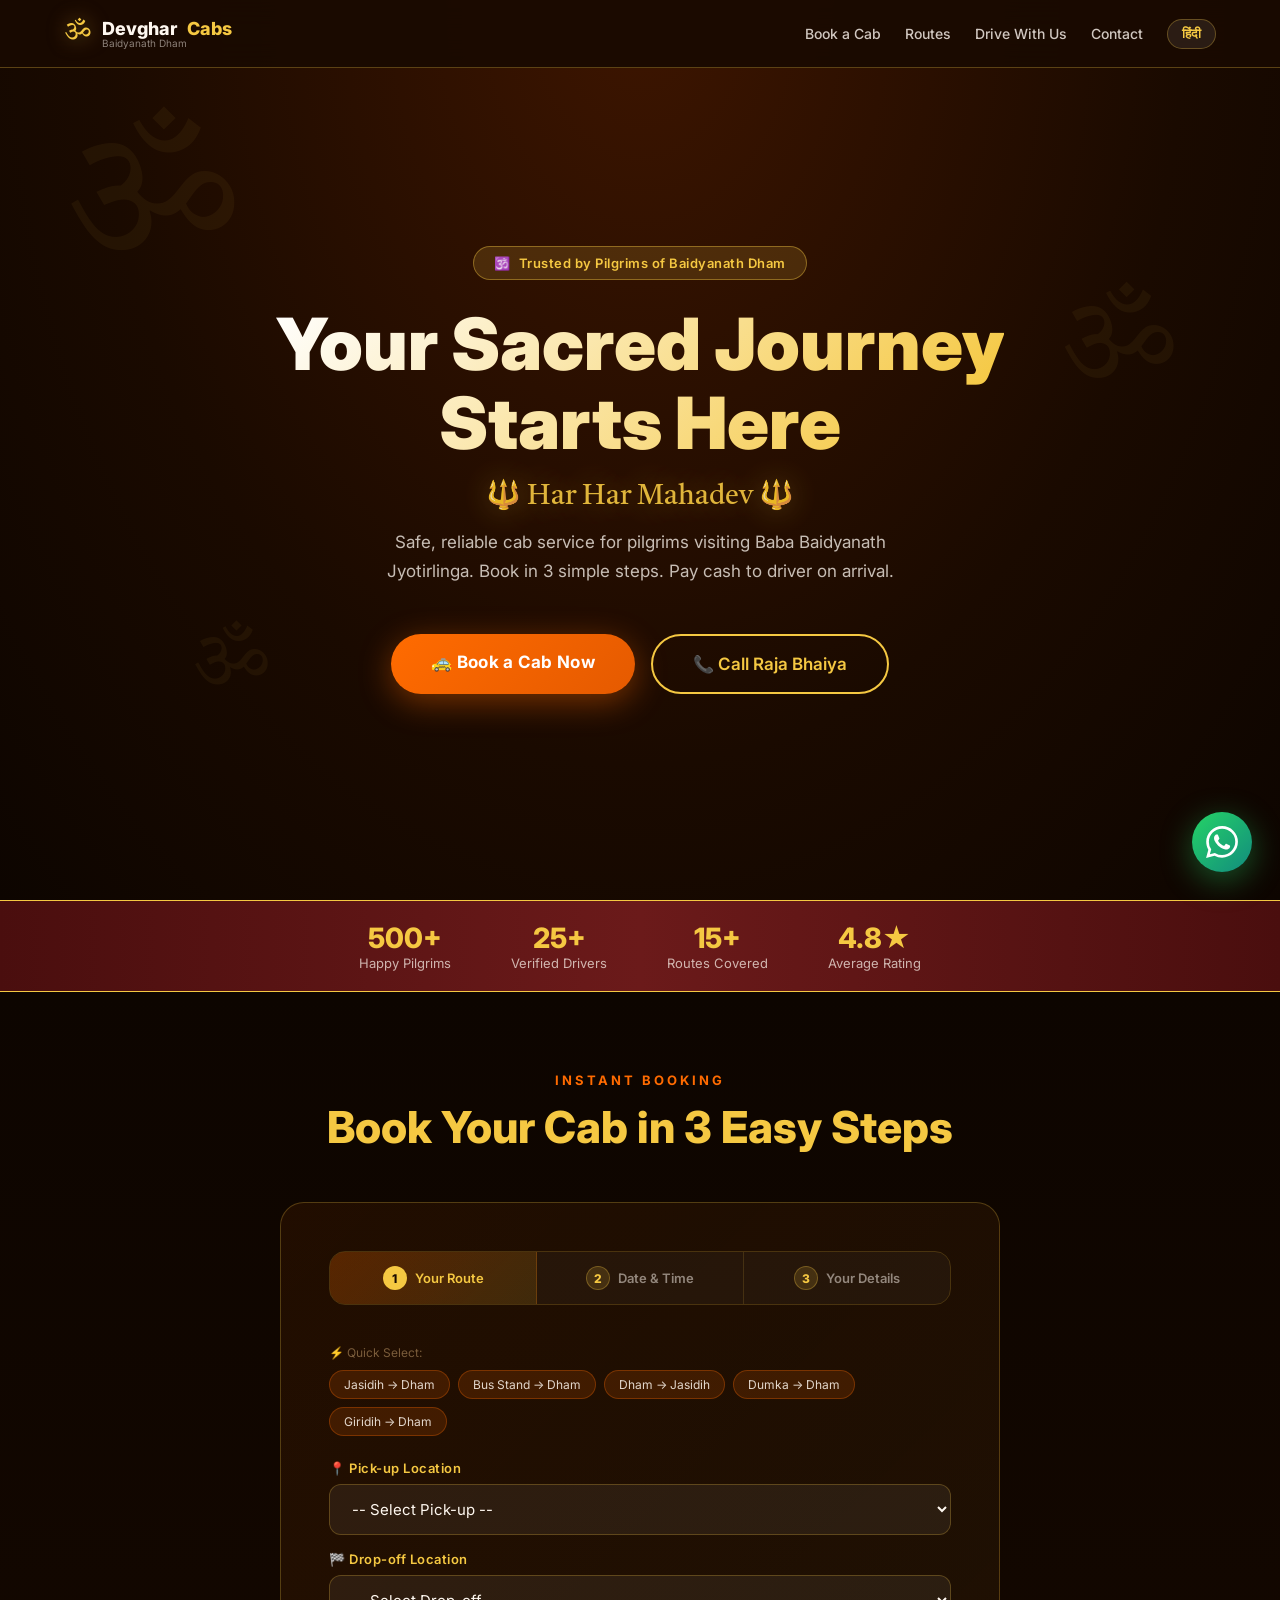
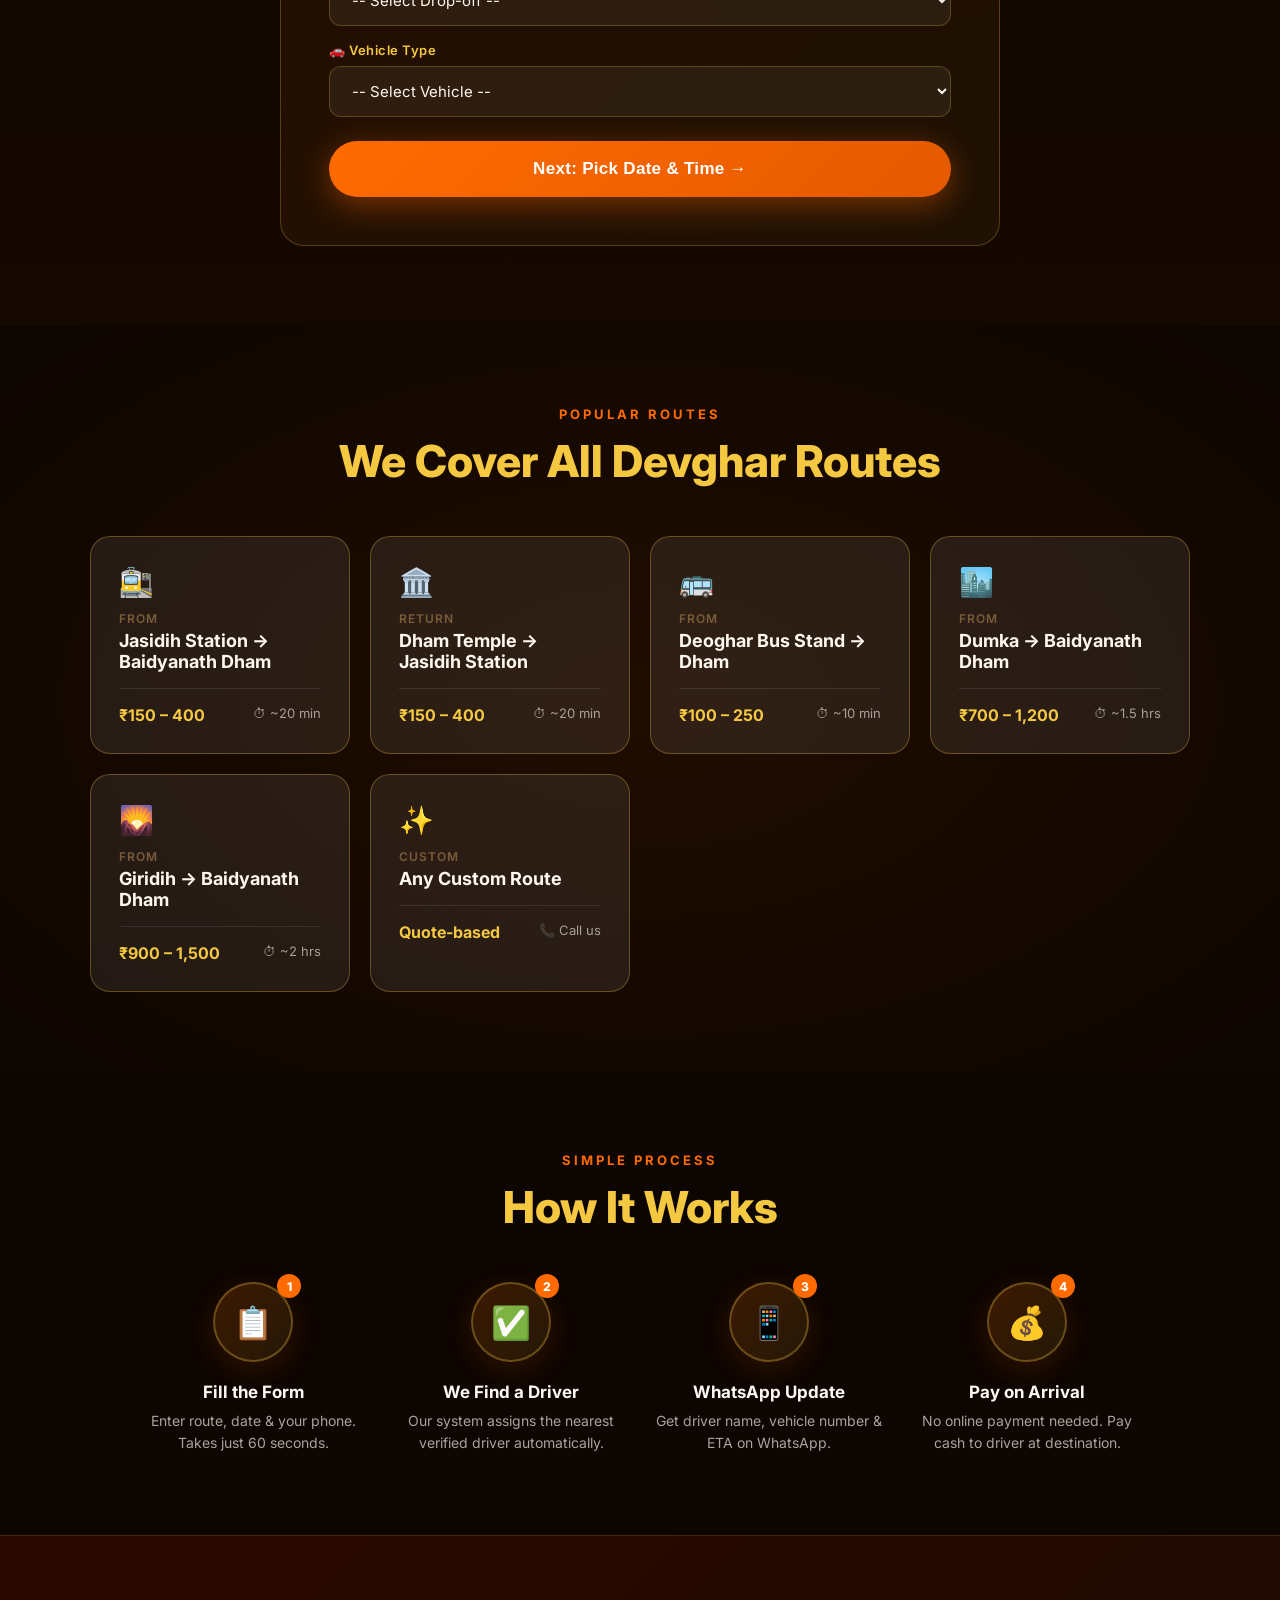
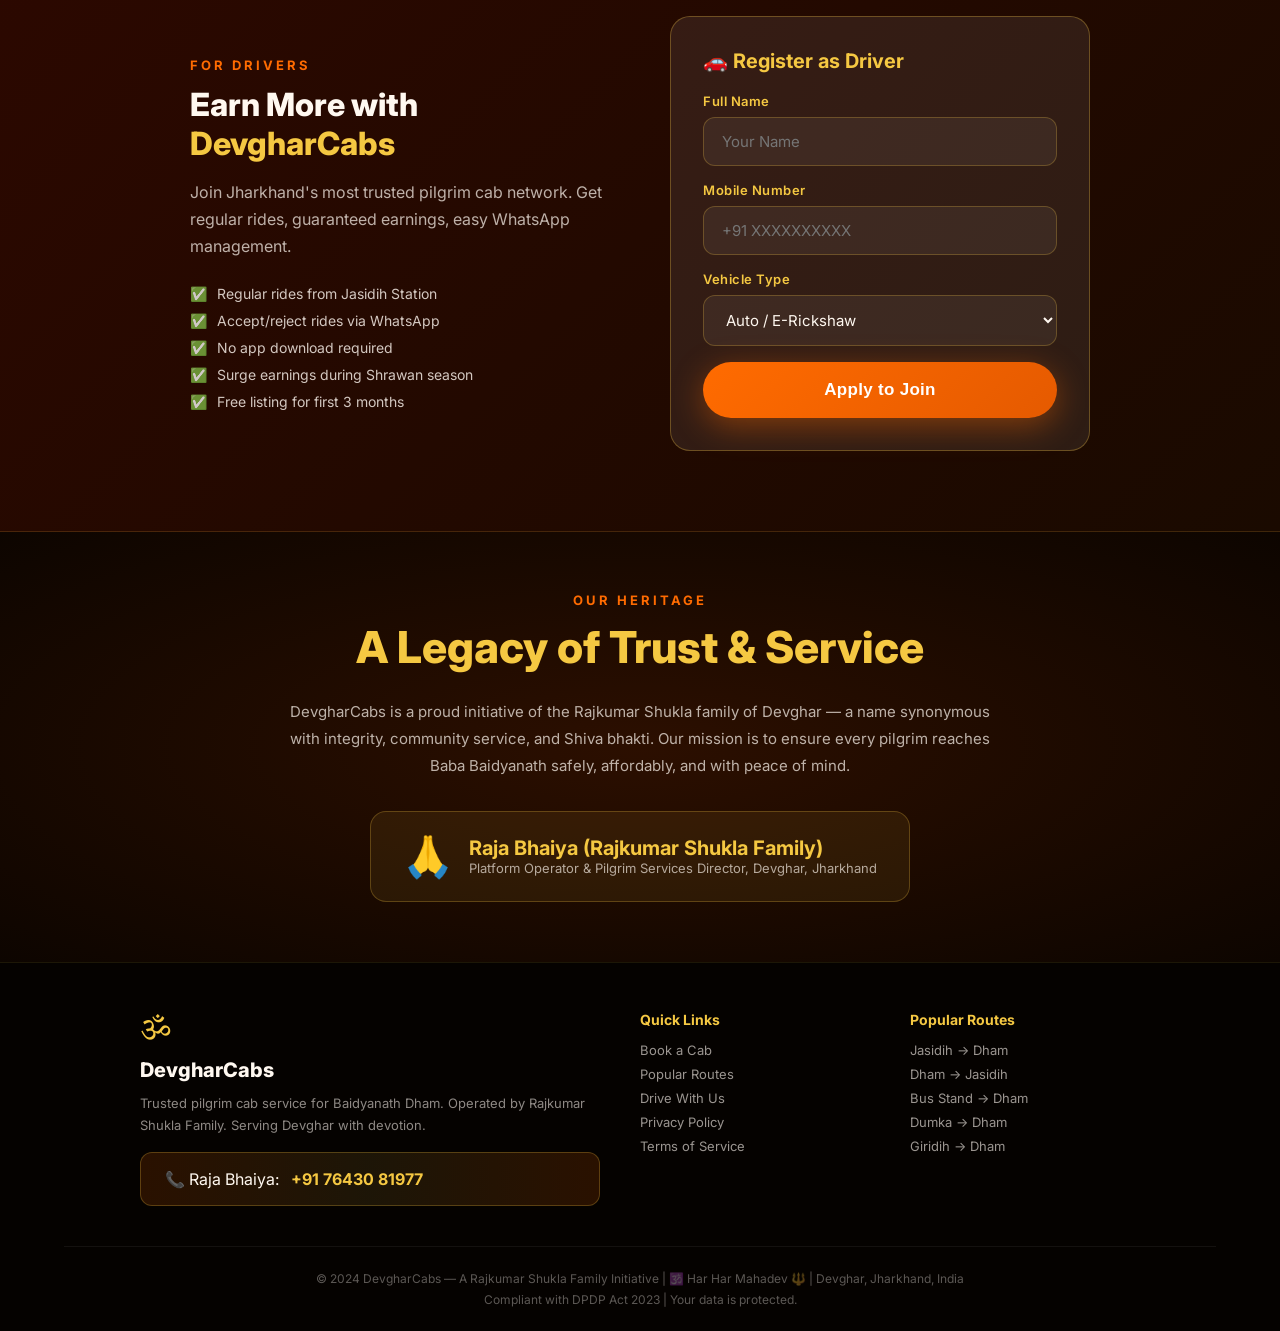
<file: devgharcabs_preview.html>
<!DOCTYPE html>
<html lang="en">
<head>
  <meta charset="UTF-8" />
  <meta name="viewport" content="width=device-width, initial-scale=1.0" />
  <title>DevgharCabs — Har Har Mahadev | Cab Booking for Baidyanath Dham</title>
  <meta name="description" content="Book trusted cabs for Baidyanath Dham, Devghar. Pilgrims' most loved cab service — operated by Rajkumar Shukla family. Instant booking, cash on arrival." />
  <meta name="keywords" content="cab in Devghar, Baidyanath Dham cab, Jasidih to Devghar cab, pilgrimage cab Devghar Jharkhand" />
  <link rel="preconnect" href="https://fonts.googleapis.com" />
  <link href="https://fonts.googleapis.com/css2?family=Tiro+Devanagari+Sanskrit&family=Inter:wght@300;400;500;600;700;800;900&display=swap" rel="stylesheet" />
  <style>
    :root {
      --saffron: #FF6B00;
      --deep-saffron: #E55A00;
      --gold: #F5C842;
      --maroon: #6B1A1A;
      --deep-maroon: #4A0E0E;
      --cream: #FFF8F0;
      --white: #FFFFFF;
      --dark-bg: #1A0A00;
      --text-dark: #2C1A00;
      --text-muted: #7A5C3A;
      --glass: rgba(255,255,255,0.08);
      --glass-border: rgba(245,200,66,0.3);
    }
    * { margin: 0; padding: 0; box-sizing: border-box; }
    html { scroll-behavior: smooth; }
    body {
      font-family: 'Inter', sans-serif;
      background: var(--dark-bg);
      color: var(--cream);
      overflow-x: hidden;
    }

    /* NAVBAR */
    nav {
      position: fixed; top: 0; width: 100%; z-index: 999;
      background: rgba(26,10,0,0.92);
      backdrop-filter: blur(20px);
      border-bottom: 1px solid var(--glass-border);
      padding: 0 5%;
      display: flex; align-items: center; justify-content: space-between;
      height: 68px;
    }
    .nav-logo { display: flex; align-items: center; gap: 10px; }
    .nav-logo .om {
      font-family: 'Tiro Devanagari Sanskrit', serif;
      font-size: 28px; color: var(--gold);
      text-shadow: 0 0 20px rgba(245,200,66,0.5);
      animation: pulse-glow 2s ease-in-out infinite;
    }
    .nav-logo .brand { font-weight: 800; font-size: 18px; }
    .nav-logo .brand span { color: var(--gold); }
    .nav-links { display: flex; gap: 24px; align-items: center; }
    .nav-links a { color: rgba(255,248,240,0.8); text-decoration: none; font-size: 14px; font-weight: 500; transition: color 0.2s; }
    .nav-links a:hover { color: var(--gold); }
    .lang-btn {
      background: var(--glass); border: 1px solid var(--glass-border);
      color: var(--gold); padding: 6px 14px; border-radius: 20px;
      cursor: pointer; font-size: 13px; font-weight: 600; transition: all 0.3s;
    }
    .lang-btn:hover { background: var(--gold); color: var(--dark-bg); }

    /* HERO */
    .hero {
      min-height: 100vh;
      background: radial-gradient(ellipse at 50% 0%, #3D1500 0%, #1A0A00 60%, #0D0500 100%);
      display: flex; align-items: center; justify-content: center;
      text-align: center; padding: 120px 5% 80px;
      position: relative; overflow: hidden;
    }
    .floating-om {
      position: absolute; font-family: 'Tiro Devanagari Sanskrit', serif;
      color: var(--gold); opacity: 0.05; animation: float 6s ease-in-out infinite;
      user-select: none; pointer-events: none;
    }
    .fo1 { font-size: 180px; top: 10%; left: 5%; animation-delay: 0s; }
    .fo2 { font-size: 120px; top: 30%; right: 8%; animation-delay: 2s; }
    .fo3 { font-size: 80px; bottom: 20%; left: 15%; animation-delay: 4s; }

    @keyframes float { 0%,100%{transform:translateY(0)} 50%{transform:translateY(-20px)} }
    @keyframes pulse-glow {
      0%,100%{text-shadow:0 0 20px rgba(245,200,66,0.5)}
      50%{text-shadow:0 0 40px rgba(245,200,66,0.9),0 0 60px rgba(255,107,0,0.4)}
    }
    @keyframes shimmer { 0%{background-position:-200% center} 100%{background-position:200% center} }
    @keyframes bounce { 0%{transform:scale(0);opacity:0} 70%{transform:scale(1.15)} 100%{transform:scale(1);opacity:1} }

    .hero-content { position: relative; z-index: 2; max-width: 800px; }
    .hero-badge {
      display: inline-flex; align-items: center; gap: 8px;
      background: rgba(245,200,66,0.15); border: 1px solid rgba(245,200,66,0.4);
      padding: 8px 20px; border-radius: 50px; font-size: 13px;
      color: var(--gold); font-weight: 600; margin-bottom: 24px; letter-spacing: 0.5px;
    }
    .hero-title {
      font-size: clamp(36px, 6vw, 72px); font-weight: 900; line-height: 1.1; margin-bottom: 16px;
      background: linear-gradient(135deg, #FFF 0%, var(--gold) 50%, var(--saffron) 100%);
      background-size: 200% auto;
      -webkit-background-clip: text; -webkit-text-fill-color: transparent; background-clip: text;
      animation: shimmer 4s linear infinite;
    }
    .hero-subtitle {
      font-family: 'Tiro Devanagari Sanskrit', serif;
      font-size: clamp(18px, 3vw, 28px); color: var(--gold);
      margin-bottom: 12px; opacity: 0.9; text-shadow: 0 0 30px rgba(245,200,66,0.4);
    }
    .hero-desc { font-size: 17px; color: rgba(255,248,240,0.75); margin-bottom: 48px; line-height: 1.7; max-width: 560px; margin-left: auto; margin-right: auto; }
    .hero-cta { display: flex; gap: 16px; justify-content: center; flex-wrap: wrap; }
    .btn-primary {
      background: linear-gradient(135deg, var(--saffron), var(--deep-saffron));
      color: white; padding: 18px 40px; border-radius: 50px;
      font-size: 17px; font-weight: 700; border: none; cursor: pointer;
      box-shadow: 0 8px 32px rgba(255,107,0,0.4); transition: all 0.3s;
      text-decoration: none; display: inline-block; letter-spacing: 0.3px;
    }
    .btn-primary:hover { transform: translateY(-3px); box-shadow: 0 16px 48px rgba(255,107,0,0.6); }
    .btn-secondary {
      background: transparent; color: var(--gold); padding: 18px 40px; border-radius: 50px;
      font-size: 17px; font-weight: 600; border: 2px solid var(--gold);
      cursor: pointer; transition: all 0.3s; text-decoration: none; display: inline-block;
    }
    .btn-secondary:hover { background: var(--gold); color: var(--dark-bg); transform: translateY(-3px); }

    /* TRUST STRIP */
    .trust-strip {
      background: linear-gradient(90deg, var(--deep-maroon), var(--maroon), var(--deep-maroon));
      padding: 20px 5%; display: flex; justify-content: center; gap: 60px; flex-wrap: wrap;
      border-top: 1px solid var(--gold); border-bottom: 1px solid var(--gold);
    }
    .trust-item { text-align: center; }
    .trust-num { font-size: 28px; font-weight: 800; color: var(--gold); }
    .trust-label { font-size: 13px; color: rgba(255,248,240,0.7); }

    /* BOOKING */
    .booking-section { padding: 80px 5%; background: linear-gradient(180deg, #0D0500 0%, #150800 100%); }
    .section-label { text-align: center; font-size: 13px; font-weight: 700; color: var(--saffron); letter-spacing: 3px; text-transform: uppercase; margin-bottom: 12px; }
    .section-title { text-align: center; font-size: clamp(28px, 4vw, 44px); font-weight: 800; margin-bottom: 48px; }
    .section-title span { color: var(--gold); }
    .booking-card {
      max-width: 720px; margin: 0 auto;
      background: linear-gradient(135deg, rgba(255,107,0,0.08), rgba(245,200,66,0.05));
      border: 1px solid rgba(245,200,66,0.25); border-radius: 24px; padding: 48px;
    }
    .steps { display: flex; margin-bottom: 40px; border-radius: 16px; overflow: hidden; border: 1px solid rgba(245,200,66,0.2); }
    .step {
      flex: 1; padding: 14px; text-align: center; cursor: pointer;
      background: rgba(255,255,255,0.03); transition: all 0.3s;
      font-size: 13px; font-weight: 600; color: rgba(255,248,240,0.5);
      border-right: 1px solid rgba(245,200,66,0.15);
      display: flex; align-items: center; justify-content: center; gap: 8px;
    }
    .step:last-child { border-right: none; }
    .step.active { background: linear-gradient(135deg, rgba(255,107,0,0.25), rgba(245,200,66,0.15)); color: var(--gold); }
    .step-num {
      width: 24px; height: 24px; border-radius: 50%;
      background: rgba(245,200,66,0.15); border: 1px solid rgba(245,200,66,0.3);
      display: flex; align-items: center; justify-content: center;
      font-size: 12px; font-weight: 800; color: var(--gold);
    }
    .step.active .step-num { background: var(--gold); color: var(--dark-bg); }
    .form-panel { display: none; }
    .form-panel.active { display: block; }
    .form-row { display: grid; grid-template-columns: 1fr 1fr; gap: 16px; margin-bottom: 16px; }
    .form-group { display: flex; flex-direction: column; gap: 8px; margin-bottom: 16px; }
    .form-group label { font-size: 13px; font-weight: 600; color: var(--gold); letter-spacing: 0.5px; }
    .form-group select, .form-group input {
      background: rgba(255,255,255,0.06); border: 1px solid rgba(245,200,66,0.25);
      color: var(--cream); padding: 14px 18px; border-radius: 12px;
      font-size: 15px; font-family: 'Inter', sans-serif; outline: none; transition: all 0.3s; width: 100%;
    }
    .form-group select:focus, .form-group input:focus { border-color: var(--gold); box-shadow: 0 0 0 3px rgba(245,200,66,0.15); }
    .form-group select option { background: #2C1A00; color: var(--cream); }
    .fare-estimate {
      background: rgba(245,200,66,0.1); border: 1px solid rgba(245,200,66,0.3);
      border-radius: 12px; padding: 16px; margin-bottom: 24px; text-align: center; display: none;
    }
    .fare-estimate.show { display: block; }
    .fare-amount { font-size: 28px; font-weight: 800; color: var(--gold); }
    .fare-note { font-size: 12px; color: rgba(255,248,240,0.6); margin-top: 4px; }
    .popular-routes { margin-bottom: 24px; }
    .routes-label { font-size: 12px; color: var(--text-muted); margin-bottom: 10px; }
    .route-chips { display: flex; gap: 8px; flex-wrap: wrap; }
    .route-chip {
      background: rgba(255,107,0,0.15); border: 1px solid rgba(255,107,0,0.3);
      color: rgba(255,248,240,0.85); padding: 6px 14px; border-radius: 50px;
      font-size: 12px; cursor: pointer; transition: all 0.2s; white-space: nowrap;
    }
    .route-chip:hover { background: rgba(255,107,0,0.35); border-color: var(--saffron); color: white; }
    .form-nav { display: flex; gap: 12px; justify-content: space-between; margin-top: 24px; }
    .btn-next { flex: 1; }
    .btn-back {
      background: rgba(255,255,255,0.08); color: var(--cream);
      border: 1px solid rgba(255,255,255,0.15); padding: 16px 24px;
      border-radius: 50px; cursor: pointer; font-size: 15px; font-weight: 600; transition: all 0.3s;
    }
    .btn-back:hover { background: rgba(255,255,255,0.15); }
    .booking-success { text-align: center; padding: 20px; display: none; }
    .success-icon { font-size: 64px; margin-bottom: 16px; animation: bounce 0.6s ease; }
    .booking-id {
      background: rgba(245,200,66,0.15); border: 1px solid rgba(245,200,66,0.4);
      border-radius: 12px; padding: 12px 20px; margin: 16px auto;
      font-size: 20px; font-weight: 800; color: var(--gold); display: inline-block; letter-spacing: 4px;
    }

    /* ROUTES SECTION */
    .routes-section { padding: 80px 5%; background: radial-gradient(ellipse at center, #200D00 0%, #0D0500 100%); }
    .routes-grid { display: grid; grid-template-columns: repeat(auto-fit, minmax(260px, 1fr)); gap: 20px; max-width: 1100px; margin: 0 auto; }
    .route-card {
      background: var(--glass); border: 1px solid var(--glass-border);
      border-radius: 20px; padding: 28px; cursor: pointer; transition: all 0.3s; position: relative; overflow: hidden;
    }
    .route-card::before { content:''; position:absolute; inset:0; background:linear-gradient(135deg,rgba(255,107,0,0.1),transparent); opacity:0; transition:opacity 0.3s; }
    .route-card:hover { transform: translateY(-6px); border-color: var(--gold); }
    .route-card:hover::before { opacity: 1; }
    .route-icon { font-size: 28px; margin-bottom: 12px; }
    .route-from { font-size: 12px; color: var(--text-muted); font-weight: 600; text-transform: uppercase; letter-spacing: 1px; }
    .route-to-name { font-size: 18px; font-weight: 700; color: var(--cream); margin: 4px 0; }
    .route-meta { display: flex; justify-content: space-between; margin-top: 16px; padding-top: 16px; border-top: 1px solid rgba(255,255,255,0.1); }
    .route-fare { color: var(--gold); font-weight: 700; font-size: 16px; }
    .route-time { color: rgba(255,248,240,0.6); font-size: 13px; }

    /* HOW IT WORKS */
    .hiw-section { padding: 80px 5%; background: #0D0500; }
    .hiw-steps { display: grid; grid-template-columns: repeat(auto-fit, minmax(220px, 1fr)); gap: 32px; max-width: 1000px; margin: 0 auto; }
    .hiw-step { text-align: center; position: relative; }
    .hiw-icon {
      width: 80px; height: 80px; border-radius: 50%;
      background: linear-gradient(135deg, rgba(255,107,0,0.2), rgba(245,200,66,0.1));
      border: 2px solid rgba(245,200,66,0.3);
      display: flex; align-items: center; justify-content: center;
      font-size: 32px; margin: 0 auto 20px;
      box-shadow: 0 8px 32px rgba(255,107,0,0.15);
    }
    .hiw-num {
      position: absolute; top: -8px; right: calc(50% - 48px);
      width: 24px; height: 24px; border-radius: 50%;
      background: var(--saffron); color: white; font-size: 12px; font-weight: 800;
      display: flex; align-items: center; justify-content: center;
    }
    .hiw-step h3 { font-size: 17px; font-weight: 700; margin-bottom: 8px; }
    .hiw-step p { font-size: 14px; color: rgba(255,248,240,0.65); line-height: 1.6; }

    /* DRIVER SECTION */
    .driver-section { padding: 80px 5%; background: linear-gradient(135deg, #2C0800, #1A0A00); border-top: 1px solid rgba(245,200,66,0.15); border-bottom: 1px solid rgba(245,200,66,0.15); }
    .driver-inner { max-width: 900px; margin: 0 auto; display: grid; grid-template-columns: 1fr 1fr; gap: 60px; align-items: center; }
    .driver-text h2 { font-size: 32px; font-weight: 800; margin-bottom: 16px; }
    .driver-text p { color: rgba(255,248,240,0.7); line-height: 1.7; margin-bottom: 24px; }
    .driver-perks { list-style: none; display: flex; flex-direction: column; gap: 10px; }
    .driver-perks li { display: flex; gap: 10px; font-size: 14px; color: rgba(255,248,240,0.8); align-items: center; }
    .driver-perks li::before { content: '✅'; }
    .driver-form { background: var(--glass); border: 1px solid var(--glass-border); border-radius: 20px; padding: 32px; }
    .driver-form h3 { font-size: 20px; font-weight: 700; margin-bottom: 20px; color: var(--gold); }

    /* BRAND SECTION */
    .brand-section { padding: 60px 5%; text-align: center; background: radial-gradient(ellipse at center, #2C0F00, #0D0500); }
    .brand-badge { display: inline-flex; align-items: center; gap: 16px; background: rgba(245,200,66,0.08); border: 1px solid rgba(245,200,66,0.25); border-radius: 16px; padding: 20px 32px; }
    .brand-icon { font-size: 40px; }
    .brand-text h3 { font-size: 20px; font-weight: 700; color: var(--gold); text-align: left; }
    .brand-text p { font-size: 13px; color: rgba(255,248,240,0.65); text-align: left; }

    /* FOOTER */
    footer { background: #050200; padding: 48px 5% 24px; border-top: 1px solid rgba(245,200,66,0.1); }
    .footer-grid { display: grid; grid-template-columns: 2fr 1fr 1fr; gap: 40px; max-width: 1000px; margin: 0 auto 40px; }
    .footer-brand .om { font-family: 'Tiro Devanagari Sanskrit', serif; font-size: 32px; color: var(--gold); }
    .footer-brand p { font-size: 13px; color: rgba(255,248,240,0.55); line-height: 1.7; margin-top: 10px; }
    .footer-col h4 { font-size: 14px; font-weight: 700; color: var(--gold); margin-bottom: 14px; }
    .footer-col a { display: block; font-size: 13px; color: rgba(255,248,240,0.6); text-decoration: none; margin-bottom: 8px; transition: color 0.2s; }
    .footer-col a:hover { color: var(--gold); }
    .footer-bottom { text-align: center; font-size: 12px; color: rgba(255,248,240,0.35); padding-top: 24px; border-top: 1px solid rgba(255,255,255,0.06); }
    .contact-bar { background: linear-gradient(90deg, rgba(255,107,0,0.15), rgba(245,200,66,0.1), rgba(255,107,0,0.15)); border: 1px solid rgba(245,200,66,0.25); border-radius: 12px; padding: 16px 24px; display: flex; align-items: center; gap: 12px; margin-top: 16px; }
    .contact-bar a { color: var(--gold); font-weight: 700; text-decoration: none; }

    /* FLOATING WHATSAPP */
    .wa-fab {
      position: fixed; bottom: 28px; right: 28px; z-index: 998;
      width: 60px; height: 60px; border-radius: 50%;
      background: linear-gradient(135deg, #25D366, #128C7E);
      display: flex; align-items: center; justify-content: center;
      box-shadow: 0 8px 32px rgba(37,211,102,0.4); cursor: pointer; text-decoration: none; transition: all 0.3s;
    }
    .wa-fab:hover { transform: scale(1.1); box-shadow: 0 12px 48px rgba(37,211,102,0.6); }
    .wa-fab svg { width: 32px; height: 32px; fill: white; }
    .wa-tooltip {
      position: absolute; right: 72px; background: rgba(0,0,0,0.85);
      color: white; padding: 6px 12px; border-radius: 8px; font-size: 12px;
      white-space: nowrap; pointer-events: none; opacity: 0; transition: opacity 0.2s;
    }
    .wa-fab:hover .wa-tooltip { opacity: 1; }

    /* HINDI MODE */
    body.hindi .en { display: none; }
    body.hindi .hi { display: inline; }
    body:not(.hindi) .hi { display: none; }

    /* RESPONSIVE */
    @media (max-width: 768px) {
      .nav-links { display: none; }
      .form-row { grid-template-columns: 1fr; }
      .driver-inner { grid-template-columns: 1fr; }
      .footer-grid { grid-template-columns: 1fr; }
      .booking-card { padding: 28px 20px; }
      .step span:not(.step-num) { display: none; }
      .trust-strip { gap: 30px; }
    }
  </style>
</head>
<body>

<!-- NAVBAR -->
<nav>
  <div class="nav-logo">
    <div class="om">ॐ</div>
    <div>
      <div class="nav-logo brand">Devghar<span>Cabs</span></div>
      <div style="font-size:10px;color:rgba(255,248,240,0.5);margin-top:-2px;">Baidyanath Dham</div>
    </div>
  </div>
  <div class="nav-links">
    <a href="#booking"><span class="en">Book a Cab</span><span class="hi">कैब बुक करें</span></a>
    <a href="#routes"><span class="en">Routes</span><span class="hi">रूट्स</span></a>
    <a href="#driver"><span class="en">Drive With Us</span><span class="hi">ड्राइवर बनें</span></a>
    <a href="#contact"><span class="en">Contact</span><span class="hi">संपर्क</span></a>
    <button class="lang-btn" onclick="toggleLang()">हिंदी</button>
  </div>
</nav>

<!-- HERO -->
<section class="hero">
  <div class="floating-om fo1">ॐ</div>
  <div class="floating-om fo2">ॐ</div>
  <div class="floating-om fo3">ॐ</div>
  <div class="hero-content">
    <div class="hero-badge">🕉️ <span class="en">Trusted by Pilgrims of Baidyanath Dham</span><span class="hi">बाबा बैद्यनाथ धाम के तीर्थयात्रियों का भरोसा</span></div>
    <h1 class="hero-title">
      <span class="en">Your Sacred Journey<br/>Starts Here</span>
      <span class="hi">आपकी पवित्र यात्रा<br/>यहाँ से शुरू होती है</span>
    </h1>
    <div class="hero-subtitle">🔱 <span class="en">Har Har Mahadev</span><span class="hi">हर हर महादेव</span> 🔱</div>
    <p class="hero-desc">
      <span class="en">Safe, reliable cab service for pilgrims visiting Baba Baidyanath Jyotirlinga. Book in 3 simple steps. Pay cash to driver on arrival.</span>
      <span class="hi">बाबा बैद्यनाथ ज्योतिर्लिंग जाने वाले तीर्थयात्रियों के लिए सुरक्षित कैब सेवा। 3 आसान चरणों में बुक करें। पहुँचने पर नकद भुगतान।</span>
    </p>
    <div class="hero-cta">
      <a href="#booking" class="btn-primary">🚕 <span class="en">Book a Cab Now</span><span class="hi">अभी कैब बुक करें</span></a>
      <a href="tel:+917643081977" class="btn-secondary">📞 <span class="en">Call Raja Bhaiya</span><span class="hi">राजा भैया को कॉल करें</span></a>
    </div>
  </div>
</section>

<!-- TRUST STRIP -->
<div class="trust-strip">
  <div class="trust-item"><div class="trust-num">500+</div><div class="trust-label"><span class="en">Happy Pilgrims</span><span class="hi">संतुष्ट यात्री</span></div></div>
  <div class="trust-item"><div class="trust-num">25+</div><div class="trust-label"><span class="en">Verified Drivers</span><span class="hi">सत्यापित ड्राइवर</span></div></div>
  <div class="trust-item"><div class="trust-num">15+</div><div class="trust-label"><span class="en">Routes Covered</span><span class="hi">रूट कवर किए</span></div></div>
  <div class="trust-item"><div class="trust-num">4.8★</div><div class="trust-label"><span class="en">Average Rating</span><span class="hi">औसत रेटिंग</span></div></div>
</div>

<!-- BOOKING SECTION -->
<section class="booking-section" id="booking">
  <div class="section-label"><span class="en">Instant Booking</span><span class="hi">तुरंत बुकिंग</span></div>
  <h2 class="section-title">
    <span class="en">Book Your Cab in <span>3 Easy Steps</span></span>
    <span class="hi"><span>3 आसान चरणों</span> में कैब बुक करें</span>
  </h2>
  <div class="booking-card">
    <div class="steps">
      <div class="step active" id="step-tab-1"><span class="step-num">1</span><span class="en">Your Route</span><span class="hi">रूट</span></div>
      <div class="step" id="step-tab-2"><span class="step-num">2</span><span class="en">Date & Time</span><span class="hi">तारीख</span></div>
      <div class="step" id="step-tab-3"><span class="step-num">3</span><span class="en">Your Details</span><span class="hi">जानकारी</span></div>
    </div>

    <!-- Panel 1 -->
    <div class="form-panel active" id="panel-1">
      <div class="popular-routes">
        <div class="routes-label">⚡ <span class="en">Quick Select:</span><span class="hi">जल्दी चुनें:</span></div>
        <div class="route-chips">
          <div class="route-chip" onclick="selectRoute('Jasidih Rly. Station','Baidyanath Dham Temple')">Jasidih → Dham</div>
          <div class="route-chip" onclick="selectRoute('Deoghar Bus Stand','Baidyanath Dham Temple')">Bus Stand → Dham</div>
          <div class="route-chip" onclick="selectRoute('Baidyanath Dham Temple','Jasidih Rly. Station')">Dham → Jasidih</div>
          <div class="route-chip" onclick="selectRoute('Dumka','Baidyanath Dham Temple')">Dumka → Dham</div>
          <div class="route-chip" onclick="selectRoute('Giridih','Baidyanath Dham Temple')">Giridih → Dham</div>
        </div>
      </div>
      <div class="form-group">
        <label>📍 <span class="en">Pick-up Location</span><span class="hi">पिकअप स्थान</span></label>
        <select id="pickup" onchange="updateFare()">
          <option value="">-- Select Pick-up --</option>
          <option>Jasidih Rly. Station</option>
          <option>Deoghar Bus Stand</option>
          <option>Baidyanath Dham Temple</option>
          <option>Dumka</option>
          <option>Giridih</option>
          <option>Chittaranjan</option>
          <option>Jhajha</option>
        </select>
      </div>
      <div class="form-group">
        <label>🏁 <span class="en">Drop-off Location</span><span class="hi">गंतव्य स्थान</span></label>
        <select id="dropoff" onchange="updateFare()">
          <option value="">-- Select Drop-off --</option>
          <option>Baidyanath Dham Temple</option>
          <option>Jasidih Rly. Station</option>
          <option>Deoghar Bus Stand</option>
          <option>Dumka</option>
          <option>Giridih</option>
          <option>Chittaranjan</option>
          <option>Jhajha</option>
        </select>
      </div>
      <div class="form-group">
        <label>🚗 <span class="en">Vehicle Type</span><span class="hi">वाहन प्रकार</span></label>
        <select id="vehicle" onchange="updateFare()">
          <option value="">-- Select Vehicle --</option>
          <option value="auto">Auto / E-Rickshaw (1–3 passengers)</option>
          <option value="sedan">Hatchback / Sedan (1–4 passengers)</option>
          <option value="suv">SUV / Innova (1–7 passengers)</option>
          <option value="tempo">Tempo Traveller (8–12 passengers)</option>
        </select>
      </div>
      <div class="fare-estimate" id="fareEstimate">
        <div style="font-size:12px;color:rgba(255,248,240,0.6);margin-bottom:4px;"><span class="en">Estimated Fare</span><span class="hi">अनुमानित किराया</span></div>
        <div class="fare-amount" id="fareAmount">₹ ---</div>
        <div class="fare-note">💵 <span class="en">Cash to driver on arrival • Final fare may vary slightly</span><span class="hi">पहुँचने पर ड्राइवर को नकद • अंतिम किराया थोड़ा भिन्न हो सकता है</span></div>
      </div>
      <div class="form-nav">
        <button class="btn-primary btn-next" onclick="nextStep(2)"><span class="en">Next: Pick Date & Time →</span><span class="hi">आगे: तारीख →</span></button>
      </div>
    </div>

    <!-- Panel 2 -->
    <div class="form-panel" id="panel-2">
      <div class="form-row">
        <div class="form-group">
          <label>📅 <span class="en">Travel Date</span><span class="hi">यात्रा तिथि</span></label>
          <input type="date" id="travelDate" />
        </div>
        <div class="form-group">
          <label>🕐 <span class="en">Pick-up Time</span><span class="hi">पिकअप समय</span></label>
          <input type="time" id="travelTime" />
        </div>
      </div>
      <div class="form-group">
        <label>👥 <span class="en">No. of Passengers</span><span class="hi">यात्रियों की संख्या</span></label>
        <select id="passengers">
          <option>1</option><option>2</option><option>3</option><option>4</option><option>5</option><option>6</option><option>7+</option>
        </select>
      </div>
      <div class="form-group">
        <label>📝 <span class="en">Special Instructions (Optional)</span><span class="hi">विशेष निर्देश (वैकल्पिक)</span></label>
        <input type="text" placeholder="e.g. Need wheelchair accessible vehicle" />
      </div>
      <div class="form-nav">
        <button class="btn-back" onclick="nextStep(1)">← <span class="en">Back</span><span class="hi">वापस</span></button>
        <button class="btn-primary btn-next" onclick="nextStep(3)"><span class="en">Next: Your Details →</span><span class="hi">आगे: जानकारी →</span></button>
      </div>
    </div>

    <!-- Panel 3 -->
    <div class="form-panel" id="panel-3">
      <div class="form-group">
        <label>👤 <span class="en">Your Full Name</span><span class="hi">आपका पूरा नाम</span></label>
        <input type="text" id="passengerName" placeholder="e.g. Ramesh Kumar" />
      </div>
      <div class="form-group">
        <label>📱 <span class="en">Mobile Number</span><span class="hi">मोबाइल नंबर</span></label>
        <div style="display:flex;gap:8px;">
          <input type="text" value="+91" style="width:60px;text-align:center;" readonly />
          <input type="tel" id="phoneNum" placeholder="10-digit number" style="flex:1;" maxlength="10" />
        </div>
      </div>
      <div style="background:rgba(255,107,0,0.08);border:1px solid rgba(255,107,0,0.25);border-radius:12px;padding:14px;margin-bottom:20px;font-size:13px;color:rgba(255,248,240,0.75);line-height:1.6;">
        ✅ <span class="en">By booking, you agree to our Terms of Service & Privacy Policy. Your details will only be shared with your assigned driver.</span>
        <span class="hi">बुकिंग करके, आप हमारी सेवा शर्तों से सहमत हैं। आपकी जानकारी केवल आपके ड्राइवर के साथ साझा की जाएगी।</span>
      </div>
      <div class="form-nav">
        <button class="btn-back" onclick="nextStep(2)">← <span class="en">Back</span><span class="hi">वापस</span></button>
        <button class="btn-primary btn-next" onclick="confirmBooking()">🕉️ <span class="en">Confirm Booking</span><span class="hi">बुकिंग कन्फर्म करें</span></button>
      </div>
    </div>

    <!-- Success -->
    <div class="booking-success" id="bookingSuccess">
      <div class="success-icon">🎉</div>
      <h2 style="font-size:26px;font-weight:800;margin-bottom:8px;"><span class="en">Booking Confirmed!</span><span class="hi">बुकिंग कन्फर्म!</span></h2>
      <p style="color:rgba(255,248,240,0.7);margin-bottom:16px;"><span class="en">Your booking ID is:</span><span class="hi">आपकी बुकिंग ID है:</span></p>
      <div class="booking-id" id="bookingIdDisplay">DGC-000000</div>
      <p style="font-size:14px;color:rgba(255,248,240,0.65);margin-top:16px;line-height:1.8;">
        📱 <span class="en">You will receive a WhatsApp confirmation shortly.<br/>Your driver's details will be shared once assigned.<br/>🙏 Har Har Mahadev!</span>
        <span class="hi">आपको जल्द ही WhatsApp पर पुष्टि मिलेगी।<br/>🙏 हर हर महादेव!</span>
      </p>
      <button class="btn-primary" style="margin-top:24px;" onclick="resetBooking()"><span class="en">Book Another Cab</span><span class="hi">और एक कैब बुक करें</span></button>
    </div>
  </div>
</section>

<!-- POPULAR ROUTES -->
<section class="routes-section" id="routes">
  <div class="section-label"><span class="en">Popular Routes</span><span class="hi">लोकप्रिय रूट्स</span></div>
  <h2 class="section-title"><span class="en">We Cover All <span>Devghar Routes</span></span><span class="hi">हम सभी <span>देवघर रूट्स</span> कवर करते हैं</span></h2>
  <div class="routes-grid">
    <div class="route-card" onclick="document.getElementById('booking').scrollIntoView({behavior:'smooth'})">
      <div class="route-icon">🚉</div>
      <div class="route-from">FROM</div>
      <div class="route-to-name">Jasidih Station → Baidyanath Dham</div>
      <div class="route-meta"><div class="route-fare">₹150 – 400</div><div class="route-time">⏱ ~20 min</div></div>
    </div>
    <div class="route-card" onclick="document.getElementById('booking').scrollIntoView({behavior:'smooth'})">
      <div class="route-icon">🏛️</div>
      <div class="route-from">RETURN</div>
      <div class="route-to-name">Dham Temple → Jasidih Station</div>
      <div class="route-meta"><div class="route-fare">₹150 – 400</div><div class="route-time">⏱ ~20 min</div></div>
    </div>
    <div class="route-card" onclick="document.getElementById('booking').scrollIntoView({behavior:'smooth'})">
      <div class="route-icon">🚌</div>
      <div class="route-from">FROM</div>
      <div class="route-to-name">Deoghar Bus Stand → Dham</div>
      <div class="route-meta"><div class="route-fare">₹100 – 250</div><div class="route-time">⏱ ~10 min</div></div>
    </div>
    <div class="route-card" onclick="document.getElementById('booking').scrollIntoView({behavior:'smooth'})">
      <div class="route-icon">🏙️</div>
      <div class="route-from">FROM</div>
      <div class="route-to-name">Dumka → Baidyanath Dham</div>
      <div class="route-meta"><div class="route-fare">₹700 – 1,200</div><div class="route-time">⏱ ~1.5 hrs</div></div>
    </div>
    <div class="route-card" onclick="document.getElementById('booking').scrollIntoView({behavior:'smooth'})">
      <div class="route-icon">🌄</div>
      <div class="route-from">FROM</div>
      <div class="route-to-name">Giridih → Baidyanath Dham</div>
      <div class="route-meta"><div class="route-fare">₹900 – 1,500</div><div class="route-time">⏱ ~2 hrs</div></div>
    </div>
    <div class="route-card" onclick="document.getElementById('booking').scrollIntoView({behavior:'smooth'})">
      <div class="route-icon">✨</div>
      <div class="route-from">CUSTOM</div>
      <div class="route-to-name">Any Custom Route</div>
      <div class="route-meta"><div class="route-fare">Quote-based</div><div class="route-time">📞 Call us</div></div>
    </div>
  </div>
</section>

<!-- HOW IT WORKS -->
<section class="hiw-section">
  <div class="section-label"><span class="en">Simple Process</span><span class="hi">सरल प्रक्रिया</span></div>
  <h2 class="section-title"><span class="en">How It <span>Works</span></span><span class="hi">यह <span>कैसे काम करता है</span></span></h2>
  <div class="hiw-steps">
    <div class="hiw-step">
      <div class="hiw-icon"><div class="hiw-num">1</div>📋</div>
      <h3><span class="en">Fill the Form</span><span class="hi">फॉर्म भरें</span></h3>
      <p><span class="en">Enter route, date & your phone. Takes just 60 seconds.</span><span class="hi">रूट, तारीख और फोन डालें। सिर्फ 60 सेकंड।</span></p>
    </div>
    <div class="hiw-step">
      <div class="hiw-icon"><div class="hiw-num">2</div>✅</div>
      <h3><span class="en">We Find a Driver</span><span class="hi">ड्राइवर मिलता है</span></h3>
      <p><span class="en">Our system assigns the nearest verified driver automatically.</span><span class="hi">हमारा सिस्टम स्वचालित रूप से नजदीकी ड्राइवर असाइन करता है।</span></p>
    </div>
    <div class="hiw-step">
      <div class="hiw-icon"><div class="hiw-num">3</div>📱</div>
      <h3><span class="en">WhatsApp Update</span><span class="hi">WhatsApp अपडेट</span></h3>
      <p><span class="en">Get driver name, vehicle number & ETA on WhatsApp.</span><span class="hi">ड्राइवर का नाम और गाड़ी नंबर WhatsApp पर मिलता है।</span></p>
    </div>
    <div class="hiw-step">
      <div class="hiw-icon"><div class="hiw-num">4</div>💰</div>
      <h3><span class="en">Pay on Arrival</span><span class="hi">पहुँचने पर भुगतान</span></h3>
      <p><span class="en">No online payment needed. Pay cash to driver at destination.</span><span class="hi">ऑनलाइन भुगतान नहीं। गंतव्य पर ड्राइवर को नकद दें।</span></p>
    </div>
  </div>
</section>

<!-- DRIVER SECTION -->
<section class="driver-section" id="driver">
  <div class="driver-inner">
    <div class="driver-text">
      <div class="section-label" style="text-align:left;"><span class="en">For Drivers</span><span class="hi">ड्राइवरों के लिए</span></div>
      <h2><span class="en">Earn More with <span style="color:var(--gold)">DevgharCabs</span></span><span class="hi"><span style="color:var(--gold)">DevgharCabs</span> के साथ अधिक कमाएं</span></h2>
      <p><span class="en">Join Jharkhand's most trusted pilgrim cab network. Get regular rides, guaranteed earnings, easy WhatsApp management.</span><span class="hi">नियमित सवारी, गारंटीड कमाई और WhatsApp पर आसान ट्रिप प्रबंधन।</span></p>
      <ul class="driver-perks">
        <li><span class="en">Regular rides from Jasidih Station</span><span class="hi">जसीडीह स्टेशन से नियमित सवारी</span></li>
        <li><span class="en">Accept/reject rides via WhatsApp</span><span class="hi">WhatsApp पर सवारी स्वीकार/अस्वीकार करें</span></li>
        <li><span class="en">No app download required</span><span class="hi">कोई ऐप डाउनलोड नहीं</span></li>
        <li><span class="en">Surge earnings during Shrawan season</span><span class="hi">श्रावण में अधिक कमाई</span></li>
        <li><span class="en">Free listing for first 3 months</span><span class="hi">पहले 3 महीने मुफ्त लिस्टिंग</span></li>
      </ul>
    </div>
    <div class="driver-form">
      <h3>🚗 <span class="en">Register as Driver</span><span class="hi">ड्राइवर के रूप में रजिस्टर करें</span></h3>
      <div class="form-group">
        <label><span class="en">Full Name</span><span class="hi">पूरा नाम</span></label>
        <input type="text" placeholder="Your Name" id="driverName" />
      </div>
      <div class="form-group">
        <label><span class="en">Mobile Number</span><span class="hi">मोबाइल नंबर</span></label>
        <input type="tel" placeholder="+91 XXXXXXXXXX" id="driverPhone" />
      </div>
      <div class="form-group">
        <label><span class="en">Vehicle Type</span><span class="hi">वाहन प्रकार</span></label>
        <select id="driverVehicle">
          <option>Auto / E-Rickshaw</option>
          <option>Hatchback / Sedan</option>
          <option>SUV / Innova</option>
          <option>Tempo Traveller</option>
        </select>
      </div>
      <button class="btn-primary" style="width:100%" onclick="driverApply()">
        <span class="en">Apply to Join</span><span class="hi">आवेदन करें</span>
      </button>
    </div>
  </div>
</section>

<!-- BRAND SECTION -->
<section class="brand-section">
  <div class="section-label"><span class="en">Our Heritage</span><span class="hi">हमारी विरासत</span></div>
  <h2 class="section-title" style="margin-bottom:24px;"><span class="en">A Legacy of <span>Trust & Service</span></span><span class="hi"><span>विश्वास और सेवा</span> की विरासत</span></h2>
  <div style="max-width:700px;margin:0 auto 32px;text-align:center;color:rgba(255,248,240,0.7);font-size:15px;line-height:1.8;">
    <span class="en">DevgharCabs is a proud initiative of the Rajkumar Shukla family of Devghar — a name synonymous with integrity, community service, and Shiva bhakti. Our mission is to ensure every pilgrim reaches Baba Baidyanath safely, affordably, and with peace of mind.</span>
    <span class="hi">DevgharCabs देवघर के राजकुमार शुक्ला परिवार की एक गर्वपूर्ण पहल है। हमारा मिशन: हर तीर्थयात्री सुरक्षित और शांति से बाबा के पास पहुँचे।</span>
  </div>
  <div class="brand-badge">
    <div class="brand-icon">🙏</div>
    <div class="brand-text">
      <h3>Raja Bhaiya (Rajkumar Shukla Family)</h3>
      <p><span class="en">Platform Operator & Pilgrim Services Director, Devghar, Jharkhand</span><span class="hi">प्लेटफ़ॉर्म ऑपरेटर, देवघर, झारखंड</span></p>
    </div>
  </div>
</section>

<!-- FOOTER -->
<footer id="contact">
  <div class="footer-grid">
    <div class="footer-brand">
      <div class="om">ॐ</div>
      <div style="font-size:20px;font-weight:800;margin-top:4px;">DevgharCabs</div>
      <p><span class="en">Trusted pilgrim cab service for Baidyanath Dham. Operated by Rajkumar Shukla Family. Serving Devghar with devotion.</span><span class="hi">बाबा बैद्यनाथ धाम के लिए भरोसेमंद कैब सेवा। राजकुमार शुक्ला परिवार द्वारा संचालित।</span></p>
      <div class="contact-bar">📞 Raja Bhaiya: <a href="tel:+917643081977">+91 76430 81977</a></div>
    </div>
    <div class="footer-col">
      <h4><span class="en">Quick Links</span><span class="hi">त्वरित लिंक</span></h4>
      <a href="#booking"><span class="en">Book a Cab</span><span class="hi">कैब बुक करें</span></a>
      <a href="#routes"><span class="en">Popular Routes</span><span class="hi">रूट्स</span></a>
      <a href="#driver"><span class="en">Drive With Us</span><span class="hi">ड्राइवर बनें</span></a>
      <a href="#">Privacy Policy</a>
      <a href="#">Terms of Service</a>
    </div>
    <div class="footer-col">
      <h4><span class="en">Popular Routes</span><span class="hi">लोकप्रिय रूट्स</span></h4>
      <a href="#booking">Jasidih → Dham</a>
      <a href="#booking">Dham → Jasidih</a>
      <a href="#booking">Bus Stand → Dham</a>
      <a href="#booking">Dumka → Dham</a>
      <a href="#booking">Giridih → Dham</a>
    </div>
  </div>
  <div class="footer-bottom">
    <p>© 2024 DevgharCabs — A Rajkumar Shukla Family Initiative | 🕉️ Har Har Mahadev 🔱 | Devghar, Jharkhand, India</p>
    <p style="margin-top:6px;">Compliant with DPDP Act 2023 | Your data is protected.</p>
  </div>
</footer>

<!-- FLOATING WHATSAPP -->
<a class="wa-fab" href="https://wa.me/917643081977?text=Namaste%20Raja%20Bhaiya!%20I%20need%20to%20book%20a%20cab%20for%20Baidyanath%20Dham%20%F0%9F%99%8F" target="_blank">
  <div class="wa-tooltip">Chat with Raja Bhaiya</div>
  <svg viewBox="0 0 24 24" xmlns="http://www.w3.org/2000/svg">
    <path d="M17.472 14.382c-.297-.149-1.758-.867-2.03-.967-.273-.099-.471-.148-.67.15-.197.297-.767.966-.94 1.164-.173.199-.347.223-.644.075-.297-.15-1.255-.463-2.39-1.475-.883-.788-1.48-1.761-1.653-2.059-.173-.297-.018-.458.13-.606.134-.133.298-.347.446-.52.149-.174.198-.298.298-.497.099-.198.05-.371-.025-.52-.075-.149-.669-1.612-.916-2.207-.242-.579-.487-.5-.669-.51-.173-.008-.371-.01-.57-.01-.198 0-.52.074-.792.372-.272.297-1.04 1.016-1.04 2.479 0 1.462 1.065 2.875 1.213 3.074.149.198 2.096 3.2 5.077 4.487.709.306 1.262.489 1.694.625.712.227 1.36.195 1.871.118.571-.085 1.758-.719 2.006-1.413.248-.694.248-1.289.173-1.413-.074-.124-.272-.198-.57-.347m-5.421 7.403h-.004a9.87 9.87 0 01-5.031-1.378l-.361-.214-3.741.982.998-3.648-.235-.374a9.86 9.86 0 01-1.51-5.26c.001-5.45 4.436-9.884 9.888-9.884 2.64 0 5.122 1.03 6.988 2.898a9.825 9.825 0 012.893 6.994c-.003 5.45-4.437 9.884-9.885 9.884m8.413-18.297A11.815 11.815 0 0012.05 0C5.495 0 .16 5.335.157 11.892c0 2.096.547 4.142 1.588 5.945L.057 24l6.305-1.654a11.882 11.882 0 005.683 1.448h.005c6.554 0 11.89-5.335 11.893-11.893a11.821 11.821 0 00-3.48-8.413z"/>
  </svg>
</a>

<script>
  function toggleLang() {
    document.body.classList.toggle('hindi');
    document.querySelectorAll('.lang-btn').forEach(b => {
      b.textContent = document.body.classList.contains('hindi') ? 'English' : 'हिंदी';
    });
  }

  function nextStep(step) {
    document.querySelectorAll('.form-panel').forEach(p => p.classList.remove('active'));
    document.querySelectorAll('.step').forEach(s => s.classList.remove('active'));
    const panel = document.getElementById('panel-' + step);
    const tab = document.getElementById('step-tab-' + step);
    if(panel) panel.classList.add('active');
    if(tab) tab.classList.add('active');
  }

  function selectRoute(from, to) {
    const pickupEl = document.getElementById('pickup');
    const dropoffEl = document.getElementById('dropoff');
    for(let opt of pickupEl.options) { if(opt.text === from) { pickupEl.value = opt.value || opt.text; break; } }
    for(let opt of dropoffEl.options) { if(opt.text === to) { dropoffEl.value = opt.value || opt.text; break; } }
    updateFare();
  }

  const fareTable = {
    'Jasidih Rly. Station|Baidyanath Dham Temple': {auto:'₹100–180', sedan:'₹200–350', suv:'₹350–500', tempo:'₹600–900'},
    'Deoghar Bus Stand|Baidyanath Dham Temple':   {auto:'₹80–120',  sedan:'₹150–250', suv:'₹250–350', tempo:'₹400–600'},
    'Dumka|Baidyanath Dham Temple':               {auto:'N/A',      sedan:'₹700–1000',suv:'₹1000–1400',tempo:'₹1500–2000'},
    'Giridih|Baidyanath Dham Temple':             {auto:'N/A',      sedan:'₹900–1200',suv:'₹1200–1700',tempo:'₹1800–2500'},
  };
  function updateFare() {
    const pickup = document.getElementById('pickup');
    const dropoff = document.getElementById('dropoff');
    const vehicle = document.getElementById('vehicle').value;
    const fareEl = document.getElementById('fareEstimate');
    const amountEl = document.getElementById('fareAmount');
    if(!pickup.value || !dropoff.value || !vehicle) { fareEl.classList.remove('show'); return; }
    const pText = pickup.options[pickup.selectedIndex].text;
    const dText = dropoff.options[dropoff.selectedIndex].text;
    const key1 = pText + '|' + dText;
    const key2 = dText + '|' + pText;
    const f = fareTable[key1] || fareTable[key2];
    if(f && f[vehicle] && f[vehicle] !== 'N/A') {
      amountEl.textContent = f[vehicle];
    } else if(f && f[vehicle] === 'N/A') {
      amountEl.textContent = 'Auto not available for this route';
    } else {
      amountEl.textContent = 'Call for quote';
    }
    fareEl.classList.add('show');
  }

  function confirmBooking() {
    const name = document.getElementById('passengerName').value.trim();
    const phone = document.getElementById('phoneNum').value.trim();
    if(!name) { alert('Please enter your name\nकृपया अपना नाम दर्ज करें'); return; }
    if(phone.length < 10) { alert('Please enter a valid 10-digit mobile number\nकृपया 10-अंकीय मोबाइल नंबर दर्ज करें'); return; }
    const bid = 'DGC-' + Math.floor(100000 + Math.random() * 900000);
    document.getElementById('bookingIdDisplay').textContent = bid;
    document.querySelectorAll('.form-panel').forEach(p => p.classList.remove('active'));
    document.getElementById('bookingSuccess').style.display = 'block';
    document.getElementById('booking').scrollIntoView({behavior:'smooth'});
  }

  function resetBooking() {
    document.getElementById('bookingSuccess').style.display = 'none';
    document.querySelectorAll('.form-panel').forEach(p => p.classList.remove('active'));
    document.querySelectorAll('.step').forEach(s => s.classList.remove('active'));
    document.getElementById('panel-1').classList.add('active');
    document.getElementById('step-tab-1').classList.add('active');
    document.getElementById('passengerName').value = '';
    document.getElementById('phoneNum').value = '';
  }

  function driverApply() {
    const name = document.getElementById('driverName').value.trim();
    const phone = document.getElementById('driverPhone').value.trim();
    if(!name || !phone) { alert('Please fill your name and phone number\nकृपया नाम और फोन नंबर भरें'); return; }
    alert('🙏 Har Har Mahadev!\n\nThank you, ' + name + '!\nRaja Bhaiya will contact you at ' + phone + ' within 24 hours to complete your verification.\n\nहर हर महादेव! राजा भैया 24 घंटे में आपसे संपर्क करेंगे।');
  }

  document.getElementById('travelDate').min = new Date().toISOString().split('T')[0];
</script>
</body>
</html>
</file>
